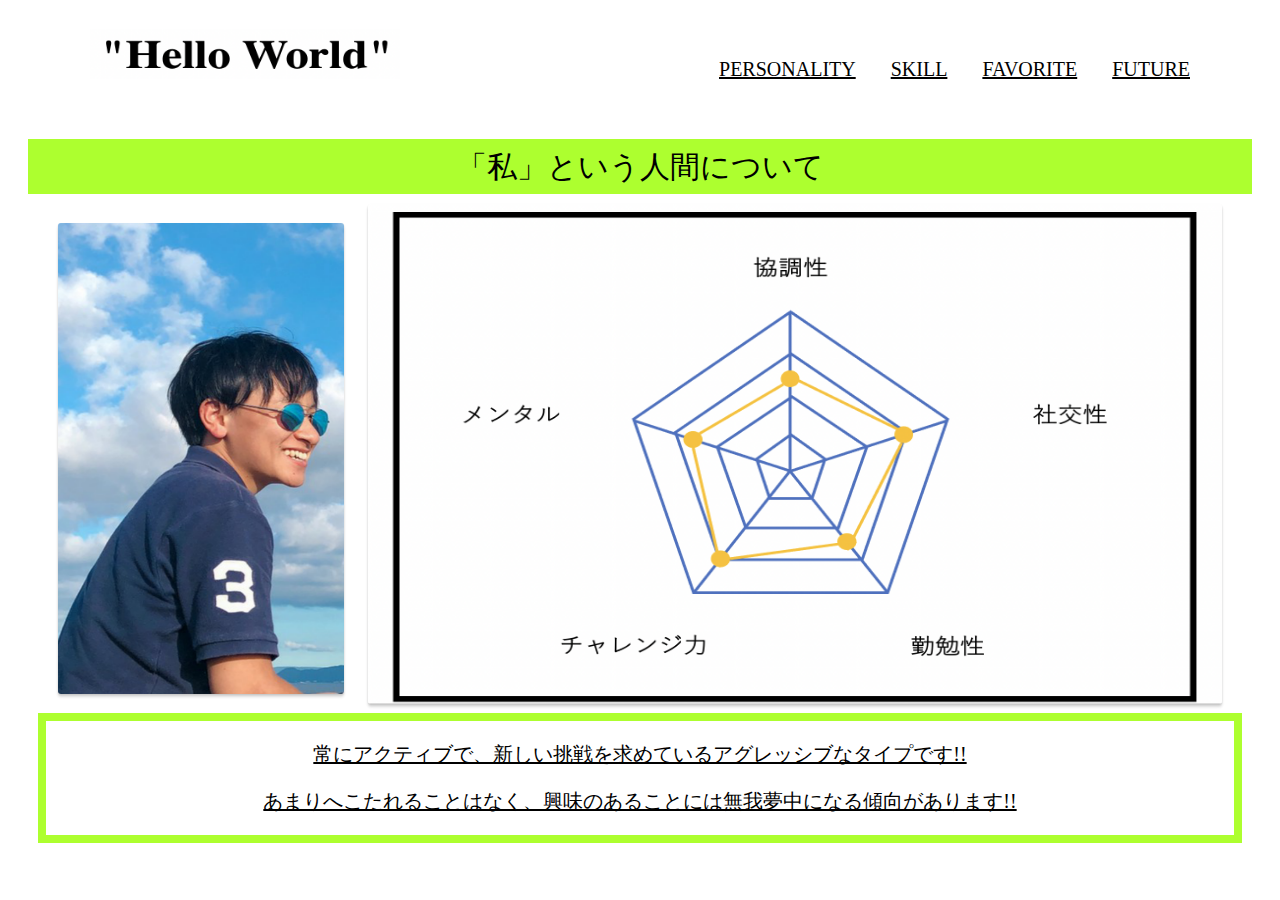
<file: moportfolio2.html>
<!DOCTYPE HTML>
<html>
  <head>
    <meta charset="UTF-8">
    <title>Portfolio.mo</title>
    <link rel="stylesheet" href="mostyle.css">
  </head>
  <body>

      <header class="page-header wrapper">
        <h1><a href="index.html"><img class="logo" src="logo.png" alt="sample1"></a></h1>
        <nav>
          <ul class="main-nav">
            <li><a href="moportfolio2.html">Personality</a></li>
            <li><a href="moportfolio3.html">Skill</a></li>
            <li><a href="moportfolio4.html">Favorite</a></li>
            <li><a href="moportfolio5.html">Future</a></li>
          </ul>
        </nav>
      </header>

      <div class="introduce">
        <p>「私」という人間について</p>
      </div>

      <img src="sya2.png" class="item-image6" alt="sample6">
       
      <!--div class="cover-item"-->
        <img src="rebig5.png" class="item-image7" alt="sample7">
      
        <div class="description">
          <p>常にアクティブで、新しい挑戦を求めているアグレッシブなタイプです!!</p>
          <p>あまりへこたれることはなく、興味のあることには無我夢中になる傾向があります!!
          </p>
        </div>
</file>
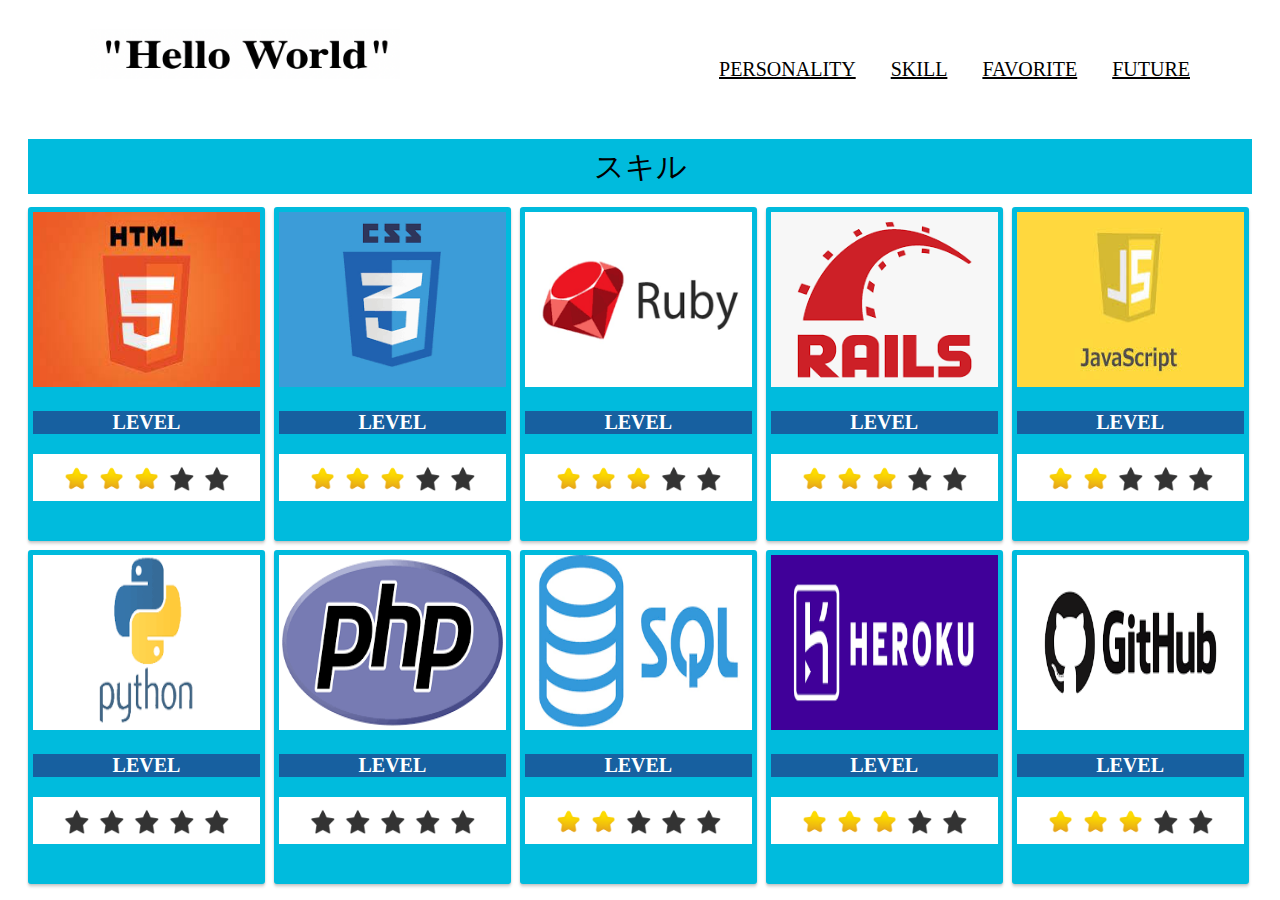
<file: moportfolio3.html>
<!DOCTYPE HTML>
<html>
  <head>
    <meta charset="UTF-8">
    <title>Portfolio.mo</title>
    <link rel="stylesheet" href="mostyle.css">
  </head>
  <body>

      <header class="page-header wrapper">
        <h1><a href="index.html"><img class="logo" src="logo.png" alt="sample1"></a></h1>
        <nav>
          <ul class="main-nav">
            <li><a href="moportfolio2.html">Personality</a></li>
            <li><a href="moportfolio3.html">Skill</a></li>
            <li><a href="moportfolio4.html">Favorite</a></li>
            <li><a href="moportfolio5.html">Future</a></li>
          </ul>
        </nav>
      </header>

      
      <div class="introduce3">
        <p>スキル</p>
      </div>

      <div class="container3">
        <div class="item3">
          <img src="skill.html2.png" class="item-image" alt="sample1">
          <h3>LEVEL</h3>
          <h4><img src="star3.png" class="item-image3" alt="sample1">
              <img src="star3.png" class="item-image3" alt="sample1">
              <img src="star3.png" class="item-image3" alt="sample1">
              <img src="star1.png" class="item-image3" alt="sample1">
              <img src="star1.png" class="item-image3" alt="sample1">
          </h4>
        </div>
        <div class="item3">
          <img src="skill.css1.png" class="item-image" alt="sample2">
          <h3>LEVEL</h3>
          <h4><img src="star3.png" class="item-image3" alt="sample1">
            <img src="star3.png" class="item-image3" alt="sample1">
            <img src="star3.png" class="item-image3" alt="sample1">
            <img src="star1.png" class="item-image3" alt="sample1">
            <img src="star1.png" class="item-image3" alt="sample1">
          </h4>
        
        </div>
        <div class="item3">
          <img src="skill.ruby3.png" class="item-image" alt="sample3">
          <h3>LEVEL</h3>
          <h4><img src="star3.png" class="item-image3" alt="sample1">
            <img src="star3.png" class="item-image3" alt="sample1">
            <img src="star3.png" class="item-image3" alt="sample1">
            <img src="star1.png" class="item-image3" alt="sample1">
            <img src="star1.png" class="item-image3" alt="sample1">
          </h4>
        </div>

        <div class="item3">
          <img src="skill.rails.png" class="item-image" alt="Ruby on Rails">
          <h3>LEVEL</h3>
          <h4><img src="star3.png" class="item-image3" alt="sample1">
            <img src="star3.png" class="item-image3" alt="sample1">
            <img src="star3.png" class="item-image3" alt="sample1">
            <img src="star1.png" class="item-image3" alt="sample1">
            <img src="star1.png" class="item-image3" alt="sample1">
          </h4>
        </div>

        <div class="item3">
          <img src="skill.js1.png" class="item-image" alt="sample4">
          <h3>LEVEL</h3>
          <h4><img src="star3.png" class="item-image3" alt="sample1">
            <img src="star3.png" class="item-image3" alt="sample1">
            <img src="star1.png" class="item-image3" alt="sample1">
            <img src="star1.png" class="item-image3" alt="sample1">
            <img src="star1.png" class="item-image3" alt="sample1">
          </h4>
        </div>

        <div class="item3">
          <img src="skill.python2.png" class="item-image" alt="Python">
          <h3>LEVEL</h3>
          <h4><img src="star1.png" class="item-image3" alt="sample1">
            <img src="star1.png" class="item-image3" alt="sample1">
            <img src="star1.png" class="item-image3" alt="sample1">
            <img src="star1.png" class="item-image3" alt="sample1">
            <img src="star1.png" class="item-image3" alt="sample1">
          </h4>
        </div>

        <div class="item3">
          <img src="skill.php.png" class="item-image" alt="PHP">
          <h3>LEVEL</h3>
          <h4><img src="star1.png" class="item-image3" alt="sample1">
            <img src="star1.png" class="item-image3" alt="sample1">
            <img src="star1.png" class="item-image3" alt="sample1">
            <img src="star1.png" class="item-image3" alt="sample1">
            <img src="star1.png" class="item-image3" alt="sample1">
          </h4>
        </div>

        <div class="item3">
          <img src="skill.sql.png" class="item-image" alt="sql">
          <h3>LEVEL</h3>
          <h4><img src="star3.png" class="item-image3" alt="sample1">
            <img src="star3.png" class="item-image3" alt="sample1">
            <img src="star1.png" class="item-image3" alt="sample1">
            <img src="star1.png" class="item-image3" alt="sample1">
            <img src="star1.png" class="item-image3" alt="sample1">
          </h4>
        </div>

        <div class="item3">
          <img src="skill.heroku.png" class="item-image" alt="heroku">
          <h3>LEVEL</h3>
          <h4><img src="star3.png" class="item-image3" alt="sample1">
            <img src="star3.png" class="item-image3" alt="sample1">
            <img src="star3.png" class="item-image3" alt="sample1">
            <img src="star1.png" class="item-image3" alt="sample1">
            <img src="star1.png" class="item-image3" alt="sample1">
          </h4>
        </div>

        <div class="item3">
          <img src="skill.git1.png" class="item-image" alt="sample6">
          <h3>LEVEL</h3>
          <h4><img src="star3.png" class="item-image3" alt="sample1">
            <img src="star3.png" class="item-image3" alt="sample1">
            <img src="star3.png" class="item-image3" alt="sample1">
            <img src="star1.png" class="item-image3" alt="sample1">
            <img src="star1.png" class="item-image3" alt="sample1">
          </h4>
        </div>  
  </body>  
</html>
</file>
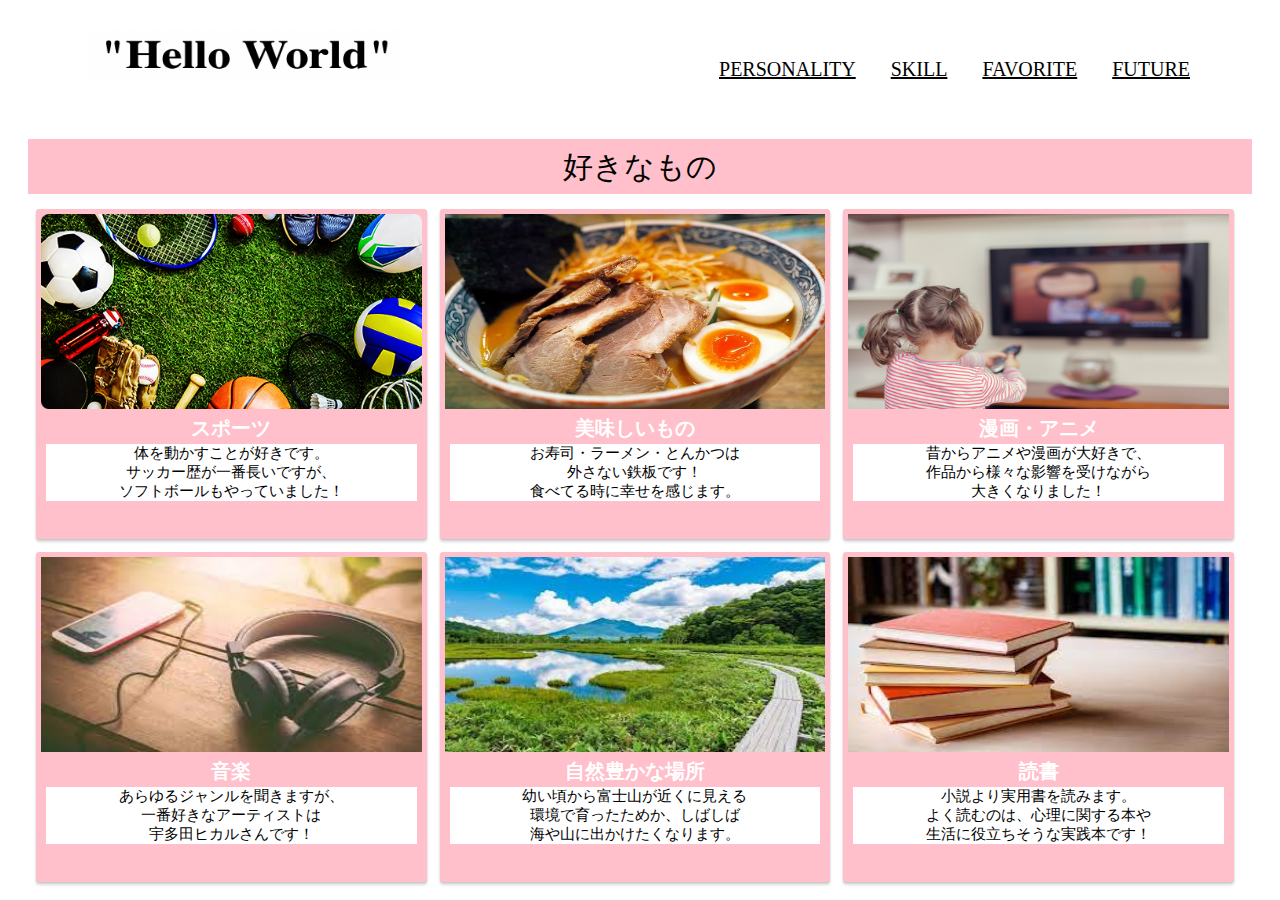
<file: moportfolio4.html>
<!DOCTYPE HTML>
<html>
  <head>
    <meta charset="UTF-8">
    <title>Portfolio.mo</title>
    <link rel="stylesheet" href="mostyle.css">
  </head>
  <body>

      <header class="page-header wrapper">
        <h1><a href="index.html"><img class="logo" src="logo.png" alt="sample1"></a></h1>
        <nav>
          <ul class="main-nav">
            <li><a href="moportfolio2.html">Personality</a></li>
            <li><a href="moportfolio3.html">Skill</a></li>
            <li><a href="moportfolio4.html">Favorite</a></li>
            <li><a href="moportfolio5.html">Future</a></li>
          </ul>
        </nav>
      </header>

      <div class="introduce4">
        <p>好きなもの</p>
      </div>

      <div class="container4">
        <div class="item4">
          <img src="f.sports3.png" class="item-image4" alt="sample1">
          <h3>スポーツ</h3>
          <p>体を動かすことが好きです。</p>
          <p>サッカー歴が一番長いですが、</p>
          <p>ソフトボールもやっていました！</p>
        </div>
        <div class="item4">
          <img src="f.ramen.png" class="item-image4" alt="sample2">
          <h3>美味しいもの</h3>
          <p>お寿司・ラーメン・とんかつは</p>
          <p>外さない鉄板です！</p>
          <p>食べてる時に幸せを感じます。</p>
        </div>
        <div class="item4">
          <img src="f.tv.png" class="item-image4" alt="sample3">
          <h3>漫画・アニメ</h3>
          <p>昔からアニメや漫画が大好きで、</p>
          <p>作品から様々な影響を受けながら</p>
          <p>大きくなりました！</p>
        </div>
        <div class="item4">
          <img src="f.ongaku.png" class="item-image4" alt="sample4">
          <h3>音楽</h3>
          <p>あらゆるジャンルを聞きますが、</p>
          <p>一番好きなアーティストは</p>
          <p>宇多田ヒカルさんです！</p>
        </div>
        <div class="item4">
          <img src="f.sizen.png" class="item-image4 alt="sample5">
          <h3>自然豊かな場所</h3>
          <p>幼い頃から富士山が近くに見える</p>
          <p>環境で育ったためか、しばしば</p>
          <p>海や山に出かけたくなります。</p>
        </div>
        <div class="item4">
          <img src="f.dokusyo.png" class="item-image4" alt="sample6">
          <h3>読書</h3>
          <p>小説より実用書を読みます。</p>
          <p>よく読むのは、心理に関する本や</p>
          <p>生活に役立ちそうな実践本です！</p>
        </div>  
      </div>
  </body>  
</html>
</file>
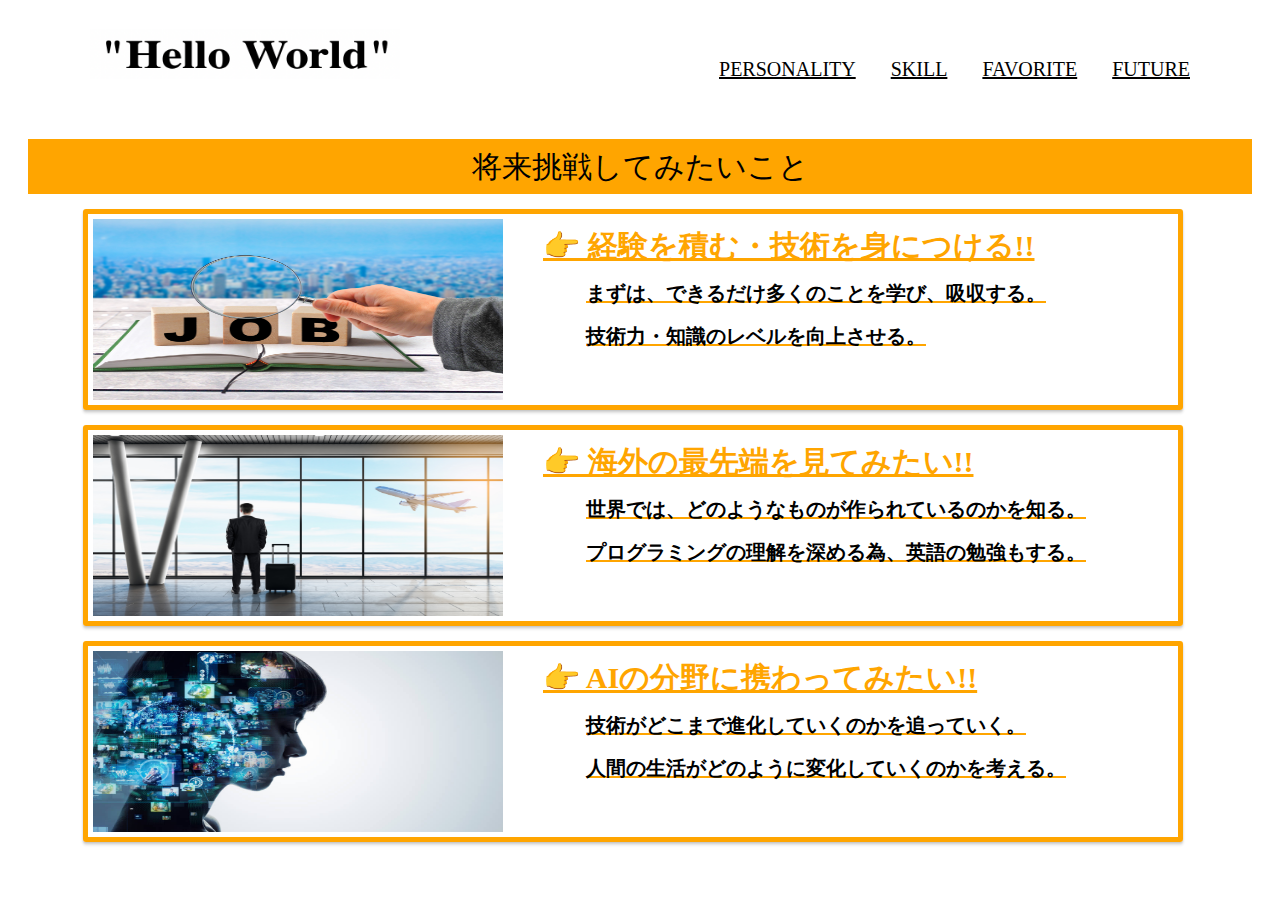
<file: moportfolio5.html>
<!DOCTYPE HTML>
<html>
  <head>
    <meta charset="UTF-8">
    <title>Portfolio.mo</title>
    <link rel="stylesheet" href="mostyle.css">
  </head>
  <body>

      <header class="page-header wrapper">
        <h1><a href="index.html"><img class="logo" src="logo.png" alt="sample1"></a></h1>
        <nav>
          <ul class="main-nav">
            <li><a href="moportfolio2.html">Personality</a></li>
            <li><a href="moportfolio3.html">Skill</a></li>
            <li><a href="moportfolio4.html">Favorite</a></li>
            <li><a href="moportfolio5.html">Future</a></li>
          </ul>
        </nav>
      </header>

        <div class="introduce5">
          <p>将来挑戦してみたいこと</p>
        </div>

      <div class="container5">
        <div class="item5">
          <img src="v.gijyutu.png" class="item-image5" alt="sample2">
            <h3 class="sub">👉 経験を積む・技術を身につける!!
            <p>まずは、できるだけ多くのことを学び、吸収する。</p>
            <p>技術力・知識のレベルを向上させる。</p>
            </h3>
        </div>
        <div class="item5">
          <img src="v.kaigai2.png" class="item-image5" alt="sample3">
            <h3>👉 海外の最先端を見てみたい!!
              <p>世界では、どのようなものが作られているのかを知る。</p>
              <p>プログラミングの理解を深める為、英語の勉強もする。</p>
            </h3>
        </div>
        <div class="item5">
          <img src="v.ai3.png" class="item-image5" alt="sample4">
            <h3>👉 AIの分野に携わってみたい!!
              <p>技術がどこまで進化していくのかを追っていく。</p>
              <p>人間の生活がどのように変化していくのかを考える。</p>
            </h3>
        </div>
      </div>
  </body>  
</html>
</file>
<file: mostyle.css>
/*ヘッダー*/
h1 {
}

.body {
}

.logo{
  width: 310px;
  height: 50px;
}

.page-header{
  display: flex;
  justify-content: space-between;
}

.wrapper{
  max-width: 1100px;
  margin: 0 auto;
  padding: 0 4%;
}

.main-nav{
  display: flex;
  list-style: none;
  margin-top: 50px;
  text-transform: uppercase;
  font-size: 1.25rem;
}

.main-nav li{
  margin-left: 35px;
}

.main-nav a{
  color: black;
}

.red {
  color: red;
}

/*メイン*/
#movei-contents {
  position: relative;
  display: inline-block;
}

#movei-contents video {
  width: 100%;
}

.big-bg img{
  width: 100%;
  height: 100%;
 
}

.big-bg h2{
  position: absolute;
  top: 50%;
  left: 50%;
  -ms-transform: translate(-50%,-50%);
  -webkit-transform: translate(-50%,-50%);
  transform: translate(-50%,-50%);
  font-size: 90px;
  margin: 0;
  padding: 0;
  text-align: center;
}

.big-bg p{
  font-size: 14px;
  text-align: center;
  background-color: red;
  color: #fff;
  padding: 3px;
  margin: 2px 0;
}

.top-title{
  font-size: 20px;
  text-align: center;
  padding: 1px;
}


/*性格*/
.item-image6{
  width: calc((100vw - 20px) / 4.4);
  height: calc((100vh - 100px) / 1.7);
  margin: 0 10px 10px 50px;
  border-radius: 3px;
  box-shadow: 0 3px 3px 0 rgba(0, 0, 0, 0.14), 0 1px 2px 0 rgba(0, 0, 0, 0.12);
  transition: 0.2s ease;
}

.item-image7{
  width: calc(100vw / 1.5);
  height: calc((100vh - 100px)/ 1.6);
  margin: 0 10px;
  border-radius: 3px;
  box-shadow: 0 3px 3px 0 rgba(0, 0, 0, 0.14), 0 1px 2px 0 rgba(0, 0, 0, 0.12);
  transition: 0.2s ease;
}

.introduce{
  margin: 10px 20px;
  background-color: greenyellow;
  text-align: center;
  height: 55px;
}

.introduce p{
  font-size: 30px;
  line-height: 55px;
}

.description{
  text-align: center;
  margin: 5px 30px;
  border :solid 8px greenyellow;
}

.description p{
  font-size: 20px;
  text-decoration: underline;
  text-decoration-color: black;
}


/*スキル*/
.introduce3{
  margin: 10px 20px;
  background-color: #0bd;
  text-align: center;
  height: 55px;
}

.introduce3 p{
  font-size: 30px;
  line-height: 55px;
}

.container3{
  display: grid;
  grid-template-columns: 1fr 1fr 1fr 1fr 1fr;
  width: calc((100vw - 20px) / 5);
  /*height: calc((100vh - 120px) / 2);*/
  grid-template-rows: calc((100vh - 220px) / 2) calc((100vh - 220px) / 2);
  gap: 3px;
  margin-left: 17px;
}

.item-image{
  width: calc((100vw - 100px) / 5.2);
  height: calc((100vh - 200px) / 4);
  align-items: center;
}

.item-image3{
  width: 25px;
  height: 25px;
  align-items: center;
}

.item3{
  margin: 3px;
  background-color: #0bd;
  color: #fff;
  padding: 5px;
  border-radius: 3px;
  box-shadow: 0 3px 3px 0 rgba(0, 0, 0, 0.14), 0 1px 2px 0 rgba(0, 0, 0, 0.12);
  transition: 0.2s ease;
}

.item3 h3{
  text-align: center;
  font-size: 20px;
  color: #fff;
  background-color: #1760a0;
}
.item3 h4{
  text-align: center;
  font-size: 40px;
  background-color: #fff;
  margin: 0;
}


/*好きなもの*/
.introduce4{
  margin: 10px 20px;
  background-color:pink;
  text-align: center;
  height: 55px;
}

.introduce4 p{
  font-size: 30px;
  line-height: 55px;
}

.container4{
  display: grid;
  grid-template-columns: 1fr 1fr 1fr;
  width: calc((100vw - 20px) / 3);
  /*height: calc((100vh - 120px) / 2);*/
  grid-template-rows: calc((100vh - 220px) / 2) calc((100vh - 220px) / 2);
  gap: 3px;
  margin-left: 23px;
}

.item-image4{
  width: calc((100vw - 100px) / 3.1);
  height: calc((100vh - 120px) / 4);
  align-items: center;
}

.item4{
  margin: 5px;
  background-color: pink;
  color: #fff;
  padding: 5px;
  border-radius: 3px;
  box-shadow: 0 3px 3px 0 rgba(0, 0, 0, 0.14), 0 1px 2px 0 rgba(0, 0, 0, 0.12);
  transition: 0.2s ease;
}

.item4 h3{
  text-align: center;
  font-size: 20px;
  margin: 2px;
}

.item4 p{
  text-align: center;
  color: black;
  font-size: 15px;
  background-color: #fff;
  margin: 0 5px;
}


/*ビジョン*/
.introduce5{
  margin: 15px 20px;
  background-color: orange;
  text-align: center;
  height: 55px;
}

.introduce5 p{
  font-size: 30px;
  line-height: 55px;
}

.container5{
  width: calc(100vw - 150px);
  height: calc((100vh - 140px) / 4);
  margin-left: 60px;
}

.item5{
  border :solid 5px orange;
  color: black;
  padding: 5px;
  margin: 15px;
  display: flex;
  border-radius: 3px;
  box-shadow: 0 3px 3px 0 rgba(0, 0, 0, 0.14), 0 1px 2px 0 rgba(0, 0, 0, 0.12);
  transition: 0.2s ease;
}

.item-image5{
  width: calc((100vw - 50px) / 3);
  height: calc((100vh - 140px) / 4.2);
}

.item5 h3{
  font-size: 30px;
  color: orange;
  text-decoration: underline;
  margin: 7px 0 20px 40px;
}

.item5 p{
  font-size: 20px;
  color: black;
  background-color: white;
  margin: 10px 0 0 40px;
  padding: 3px;
}
</file>
